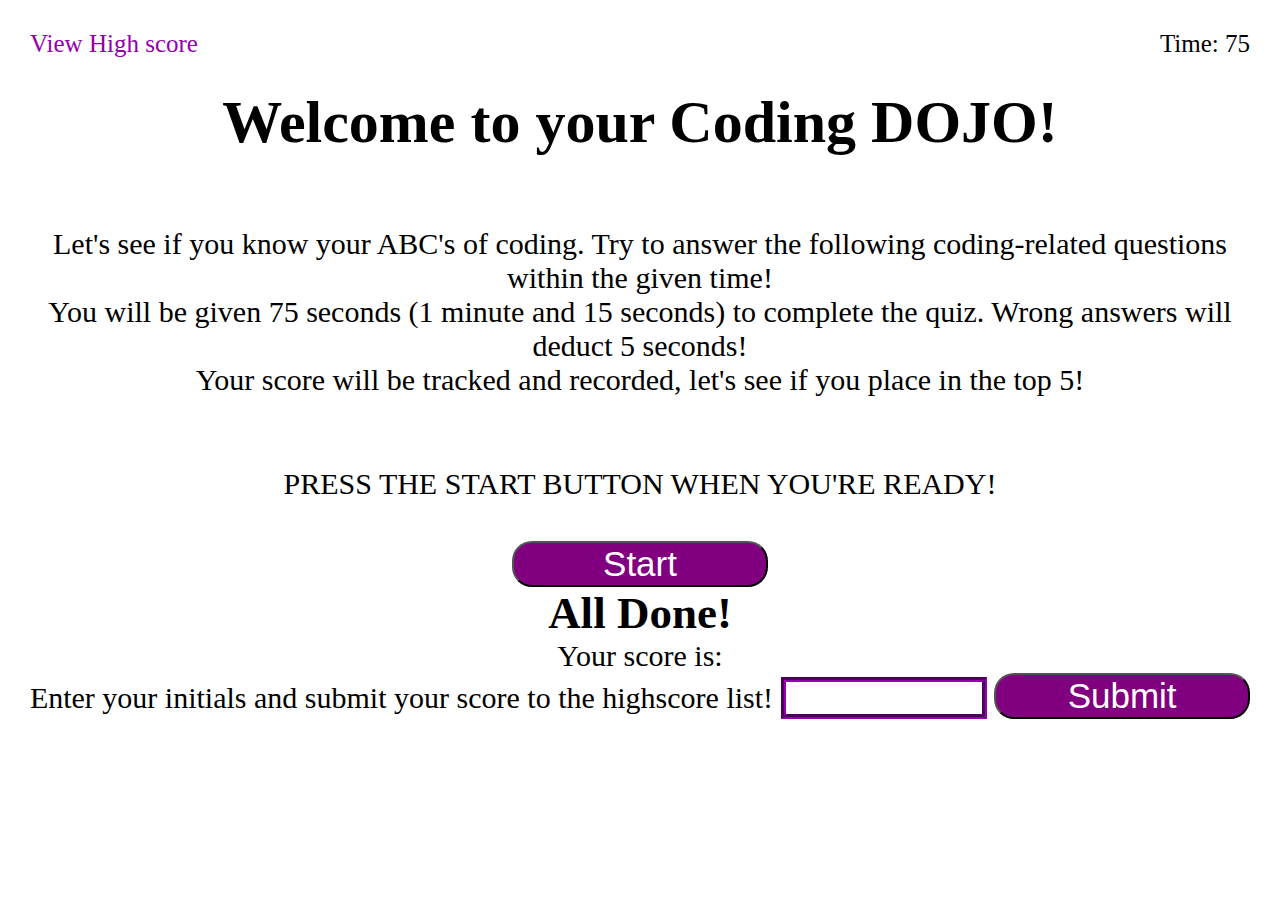
<file: index.html>
<!DOCTYPE html>
<html lang="en">
  <head>
    <meta charset="UTF-8" />
    <meta http-equiv="X-UA-Compatible" content="IE=edge" />
    <meta name="viewport" content="width=device-width, initial-scale=1.0" />
    <link rel="stylesheet" href="./assets/css/style.css" />
    <title>Quiz Your Coding Knowledge</title>
  </head>
  <body>
    <nav>
      <p id="Highscore" class="highscore">View High score</p>
      <p class="time" id="time">Time:</p>
    </nav>
    <main class="container">
      <div class="intro" id="intro">
        <div class="align-center">
          <h1>Welcome to your Coding DOJO!</h1>
        </div>
        <div class="give_space">
          <p>
            Let's see if you know your ABC's of coding. Try to answer the
            following coding-related questions within the given time!
          </p>
          <p>
            You will be given 75 seconds (1 minute and 15 seconds) to complete
            the quiz. Wrong answers will deduct 5 seconds!
          </p>
          <p>
            Your score will be tracked and recorded, let's see if you place in
            the top 5!
          </p>
          <p class="give_space">PRESS THE START BUTTON WHEN YOU'RE READY!</p>
        </div>
        <div class="align-center">
          <button class="btn-start" id="btn-start">Start</button>
        </div>
      </div>
      <div class="quiz" id="quiz">
        <h3 id="question"></h3>
        <ol>
          <li class="quiz-option" id="A1"></li>
          <li class="quiz-option" id="A2"></li>
          <li class="quiz-option" id="A3"></li>
          <li class="quiz-option" id="A4"></li>
        </ol>
      </div>
      <div class="all-done" id="all-done">
        <h2>All Done!</h2>
        <p id="score">Your score is:</p>
        <p>
          Enter your initials and submit your score to the highscore list!
          <input type="text" name="userInitials" id="userInitials" />
          <button class="btn-start" id="btn-submit">Submit</button>
        </p>
      </div>
    </main>

    <script src="./assets/js/script.js"></script>
  </body>
</html>
</file>
<file: assets/css/style.css>
* {
  margin: 0;
}
nav {
  display: flex;
  justify-content: space-between;
  margin: 30px;
  font-size: 25px;
}
.highscore {
  color: #9300ad;
}
/* .time {
  display: none;
} */
.container {
  font-size: 30px;
}
.give_space {
  text-align: center;
  margin-top: 50px;
  padding: 20px;
}
.align-center {
  display: flex;
  justify-content: center;
}
.quiz {
  font-size: 45px;
}
.quiz h3 {
  margin: 30px;
}

.quiz ol {
  list-style-position: inside;
  margin-top: 30px;
  font-size: 50px;
  display: flex;
  flex-direction: column;
}
.quiz-option {
  width: max-content;
  background-color: purple;
  border-radius: 20px;
  color: white;
  padding: 0px 20px;
}
.quiz-option:hover {
  background-color: #e677fa;
}
input[type="radio"] {
  transform: scale(2);
}
.all-done {
  text-align: center;
}
#userInitials {
  border: 5px groove #9300ad;
  width: 15%;
  height: 30px;
  font-size: 30px;
}
.btn-start {
  font-size: 35px;
  color: white;
  background-color: purple;
  border-radius: 20px;
  width: 20%;
}
</file>
